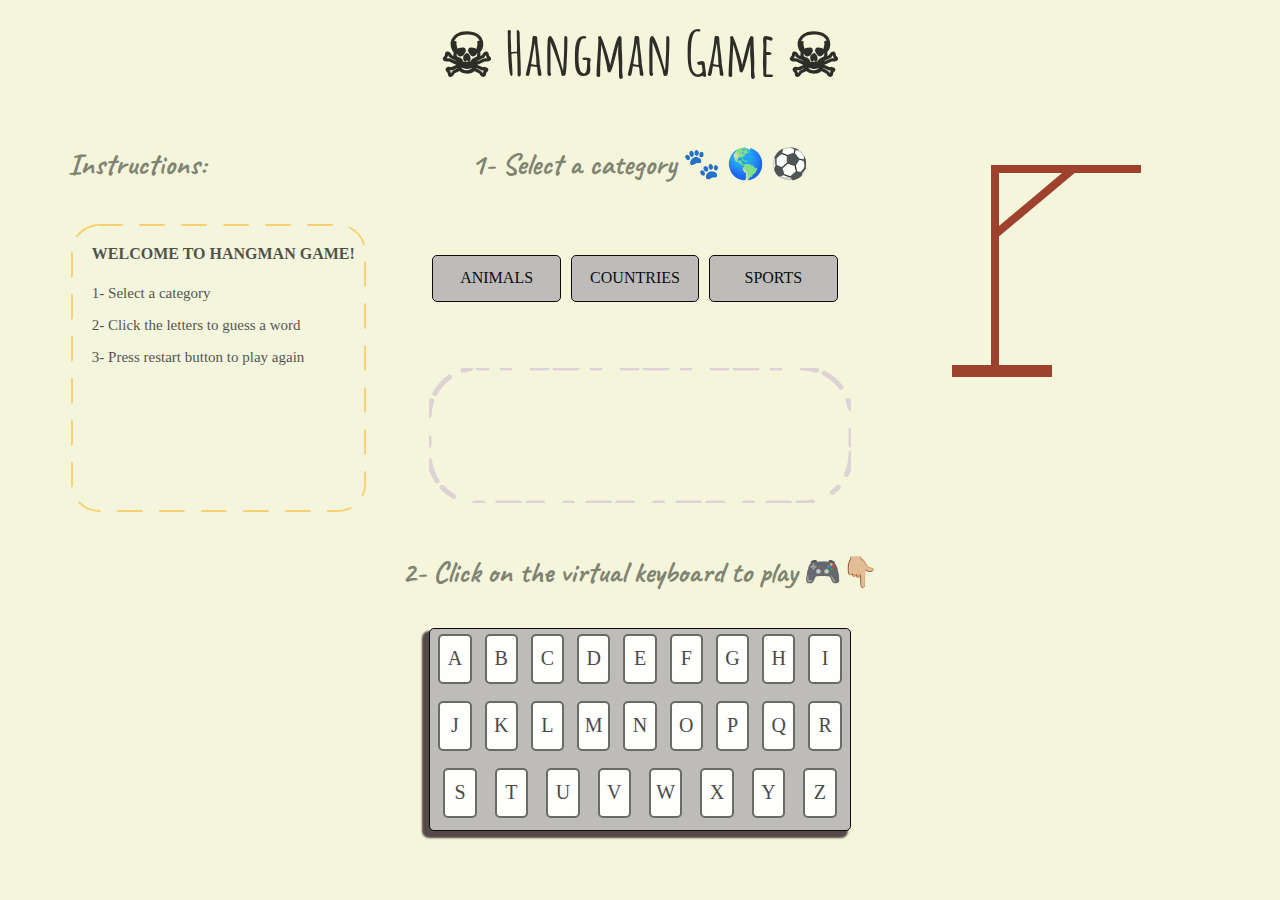
<file: index.html>
<!DOCTYPE html>
<html lang="en">

<head>
    <meta charset="UTF-8">
    <meta http-equiv="X-UA-Compatible" content="IE=edge">
    <meta name="viewport" content="width=device-width, initial-scale=1.0">
    <link rel="stylesheet" href="style.css">
    <link rel="preconnect" href="https://fonts.googleapis.com">
    <link rel="preconnect" href="https://fonts.gstatic.com" crossorigin>
    <link href="https://fonts.googleapis.com/css2?family=Amatic+SC&family=Caveat&family=Permanent+Marker&display=swap"
        rel="stylesheet">
    <title>Hangman ☠</title>
</head>

<body>
    
    <header class="title-container">
        <h1>☠ Hangman Game ☠</h1>
    </header>

    <section class="word-instructions-and-hangman-container">

        <div class="instructions-container">
            <div class="instructions-title">
                <h2>Instructions:</h2>
            </div>

            <div class="instructions-items">
                <div class="instructions-items-frame">
                    <h4>WELCOME TO HANGMAN GAME!</h4>
                    <p>1- Select a category </p>
                    <p>2- Click the letters to guess a word </p>
                    <p>3- Press restart button to play again </p>
                </div>
            </div>
        </div>

        <div class="word-and-category-container">

            <div class="select-category-title">
                <h2 id="select-a-category">1- Select a category 🐾 🌎 ⚽ </h2>
            </div>

            <div class="inputs-category" id="inputs-category">
                <label class="category" id="animals-label" for="animals">ANIMALS</label>
                <input type="radio" id="animals" name="category">

                <label class="category" id="countries-label" for="countries">COUNTRIES</label>
                <input type="radio" id="countries" name="category">

                <label class="category" id="sports-label" for="sports">SPORTS</label>
                <input type="radio" id="sports" name="category">
            </div>

            <div class="word-container" id="word-container">

            </div>
        </div>

        <div class="hangman-container">
            <div id="hangman">
                <span class="body-parts" id="barra-1"></span>
                <span class="body-parts" id="barra-2"></span>
                <span class="body-parts" id="barra-3"></span>
                <span class="body-parts" id="barra-4"></span>
                <span class="body-parts" id="cuerda"></span>
                <span class="body-parts" id="cabeza"></span>
                <span class="body-parts" id="cuerpo"></span>
                <span class="body-parts" id="mano-izq"></span>
                <span class="body-parts" id="mano-der"></span>
                <span class="body-parts" id="pie-izq"></span>
                <span class="body-parts" id="pie-der"></span>
            </div>
        </div>
    </section>

    <section class="keyboard-container-and-title">

        <div class="keyboard-title-container">
            <h2 id="keyboard-to-play">2- Click on the virtual keyboard to play 🎮👇🏼</h2>
        </div>

        <div class="keyboard-and-results-container">

            <div class="you-lose-container">
                <img id="you-lose-img" src="img/youlose-removebg-preview.png" alt="you lose">
                <input type="button" class="play-again-buttons" id="left-button-restart" value="PLAY AGAIN !">
            </div>

            <div class="keyboard-container">
                <div id="keyboard-frame">

                </div>

                <div>
                    <p id="play-again-message-left"> ⬅ WOULD YOU LIKE TO PLAY AGAIN ?</p>
                    <p id="play-again-message-right">WOULD YOU LIKE TO PLAY AGAIN ? ➡</p>
                </div>
            </div>

            <div class="you-win-container">
                <img id="you-win-img" src="img/youwin-removebg-preview.png" alt="you win">
                <input type="button" class="play-again-buttons" id="right-button-restart" value="PLAY AGAIN !">
            </div>

        </div>
    </section>

    <script src="js/hangman.js"></script>
</body>

</html>
</file>
<file: style.css>
body {
    background-image: url(img/hanging-rope.png);
    background-repeat: no-repeat;
    background-position: left;
    background-position: 4.8% 95%;
    background-color: beige;
    opacity: 95%;
}

.title-container {
    display: flex;
    justify-content: center;
    align-items: center;
    height: 10vh;
    opacity: 85%;
}

h1 {
    font-family: 'Amatic SC', cursive;
    font-size: 60px;
}

.word-instructions-and-hangman-container {
    display: flex;
    width: 100%;
    /* background-color: antiquewhite; */
    height: 50vh;
}

.instructions-container {
    width: 33.333333%;
    display: block;
    align-items: center;
    justify-content: center;
}

.instructions-title {
    display: flex;
    justify-content: center;
    align-items: center;
    width: 100%;
    height: 20%;
    /* background-color: blue;  */
}

.instructions-title h2 {
    padding-top: 10%;
    padding-right: 39%;
}

.instructions-items {
    display: flex;
    align-items: center;
    justify-content: center;
    /* background-color: aqua; */
    height: 80%;
}

.instructions-items-frame {
    background-color: #f3f5e0;
    width: 70%;
    height: 80%;
    display: block;
    align-items: center;
    justify-content: center;
    opacity: 70%;
    background-image: url("data:image/svg+xml,%3csvg width='100%25' height='100%25' xmlns='http://www.w3.org/2000/svg'%3e%3crect width='100%25' height='100%25' fill='none' rx='28' ry='28' stroke='%23FFC13AFF' stroke-width='4' stroke-dasharray='22%2c 20' stroke-dashoffset='0' stroke-linecap='round'/%3e%3c/svg%3e");
    border-radius: 28px;
}

.instructions-items-frame h4 {
    margin-left: 7%;
    font-family: 'Permanent Marker', cursive;
}

.instructions-items-frame p {
    margin-left: 7%;
    font-family: 'Permanent Marker', cursive;
    font-size: 15px;
}

.word-and-category-container {
    width: 33.333333%;
    background-color: beige;
    display: block;
    height: 100%;
}

.select-category-title {
    display: flex;
    align-items: center;
    justify-content: center;
    height: 20%;
    /* background-color: blue; */
}

.select-category-title h2 {
    padding-top: 10%;
}

.inputs-category {
    display: flex;
    align-items: center;
    justify-content: center;
    height: 40%;
}

.inputs-category input {
    display: none;
}

.category {
    height: 25%;
    width: 30%;
    margin-right: 10px;
    border-radius: 5px;
    text-transform: uppercase;
    display: flex;
    justify-content: center;
    align-items: center;
    background-color: rgb(187, 186, 186);
    border: 1px solid black;
    font-family: 'Permanent Marker', cursive;
    font-size: 16px;
}

.category:hover {
    cursor: pointer;
    color: rgb(0, 0, 0);
    font-size: 20px;
    background-color: #DAFA97;
}

.word-container {
    display: flex;
    align-items: center;
    justify-content: center;
    height: 30%;
    background-image: url("data:image/svg+xml,%3csvg width='100%25' height='100%25' xmlns='http://www.w3.org/2000/svg'%3e%3crect width='100%25' height='100%25' fill='none' rx='49' ry='49' stroke='%23DCD2D4FF' stroke-width='5' stroke-dasharray='15%2c 8%2c 22' stroke-dashoffset='36' stroke-linecap='round'/%3e%3c/svg%3e");
    border-radius: 1px;
}

.word-container span {
    vertical-align: bottom;
    font-size: 1.5em;
    border-bottom: 2px solid rgb(201, 201, 201);
    width: 30px;
    text-align: center;
    margin-right: 6px;
    display: inline-block;
    font-family: 'Permanent Marker', cursive;
    color: gray;
}

.hangman-container {
    width: 33.333333%;
    display: flex;
    justify-content: center;
    align-items: center;
    margin-left: -2%;
}

#hangman {
    /* background-color: aquamarine; */
    width: 50%;
    height: 90%;
}


#barra-1 {
    display: block;
    position: relative;
    top: 50px;
    left: 60px;
    width: 8px;
    height: 200px;
    background-color: rgb(154, 57, 36);
}

#barra-2 {
    display: block;
    position: relative;
    top: 0px;
    left: 65px;
    width: 12px;
    height: 100px;
    background-color: rgb(154, 57, 36);
    transform: rotate(90deg);
}

#barra-3 {
    display: block;
    position: relative;

    top: -270px;
    left: 100px;
    width: 8px;
    height: 100px;
    background-color: rgb(154, 57, 36);
    transform: rotate(50deg);
}

#barra-4 {
    display: block;
    position: relative;

    top: -427px;
    left: 131px;
    width: 8px;
    height: 150px;
    background-color: rgb(154, 57, 36);
    transform: rotate(90deg);
}

#cuerda {
    display: block;
    position: relative;

    top: -498px;
    left: 201px;
    width: 5.5px;
    height: 35px;
    background-color: rgb(197, 169, 77);
    border-radius: 100%;

}

#cabeza {
    display: block;
    position: relative;

    top: -498px;
    left: 185px;
    width: 30px;
    height: 30px;

    border-radius: 99px;
    border: 4px solid black;
}

#cuerpo {
    display: block;
    position: relative;

    top: -500px;
    left: 201px;
    width: 4px;
    height: 60px;

    background-color: black;
}

#mano-izq {
    display: block;
    position: relative;

    top: -566px;
    left: 187px;
    width: 4px;
    height: 40px;

    background-color: black;
    transform: rotate(-50deg);
}

#mano-der {
    display: block;
    position: relative;

    top: -606px;
    left: 215px;
    width: 4px;
    height: 40px;

    background-color: black;
    transform: rotate(50deg);
}

#pie-izq {
    display: block;
    position: relative;

    top: -585px;
    left: 191px;
    width: 4px;
    height: 40px;

    background-color: black;
    transform: rotate(30deg);
}

#pie-der {
    display: block;
    position: relative;

    top: -625px;
    left: 210px;
    width: 4px;
    height: 40px;

    background-color: black;
    transform: rotate(-30deg);
}

.keyboard-container-and-title {
    height: 35vh;
    display: block;
    justify-content: center;
    align-items: center;
    /* background-color: aqua; */
}

.keyboard-title-container {
    /* background-color: blue; */
    height: 15%;
    display: flex;
    align-items: center;
    justify-content: center;
}

.keyboard-container P {

    font-family: 'Amatic SC';
    font-weight: bolder;
    font-size: 40PX;
}

h2 {
    font-family: 'Caveat', cursive;
    font-size: 30px;
    color: #797e6e;
}

h2:hover {
    color: black;
    cursor: pointer;
    font-size: 35px;
}

.keyboard-and-results-container {
    height: 85%;
    width: 100%;
    display: flex;
    align-items: center;
    justify-content: center;
}

.keyboard-container {
    /* background-color: yellowgreen; */
    height: 100%;
    width: 33.333333%;
    display: flex;
    align-items: center;
    justify-content: center;
}

#keyboard-frame {
    height: 75%;
    width: 100%;
    border-radius: 5px;
    text-transform: uppercase;
    display: flex;
    flex-wrap: wrap;
    justify-content: space-evenly;
    background-color: rgb(187, 186, 186);
    border: 1px solid black;
    box-shadow: -5px 5px 2px 2px rgb(75, 64, 64);
}

.letter-container {
    display: flex;
    align-items: center;
    justify-content: center;
    height: 23%;
    width: 7%;
    margin: 5px 5px;
    border-radius: 5px;
    background-color: rgb(255, 255, 255);
    border: 2px solid rgb(99, 99, 99);
    font-size: 20px;
    color: rgb(66, 66, 66);
}

.letter-container:hover {
    cursor: pointer;
    color: rgb(0, 0, 0);
    font-size: 30px;
    background-color: #DAFA97;
}

.you-lose-container {
    /* background-color: red; */
    height: 100%;
    width: 33.333333%;
    display: flex;
    justify-content: center;
    align-items: center;
}

.you-lose-container img {
    width: 34%;
    height: 70%;
    /* display: none; */
}

.you-win-container {
    /* background-color: yellow;  */
    height: 100%;
    width: 33.333333%;
    display: flex;
    justify-content: center;
    align-items: center;
}

.you-win-container img {
    width: 38%;
    height: 88%;
    /* display: none; */
    margin-bottom: 30px;
}

.play-again-buttons {
    height: 25%;
    width: 30%;
    margin-right: 10px;
    border-radius: 5px;
    text-transform: uppercase;
    display: flex;
    justify-content: center;
    align-items: center;
    background-color: rgb(55, 151, 47);
    border: 1px solid black;
    font-family: 'Amatic SC';
    font-size: 30px;
    color: black;
    font-weight: bolder;
    box-shadow: rgba(0, 0, 0, 0.25) 0px 14px 28px, rgba(0, 0, 0, 0.22) 0px 10px 10px;
    margin-top: 10PX;
}

.play-again-buttons:hover {
    background-color: #DAFA97;
    cursor: pointer;
}
</file>
